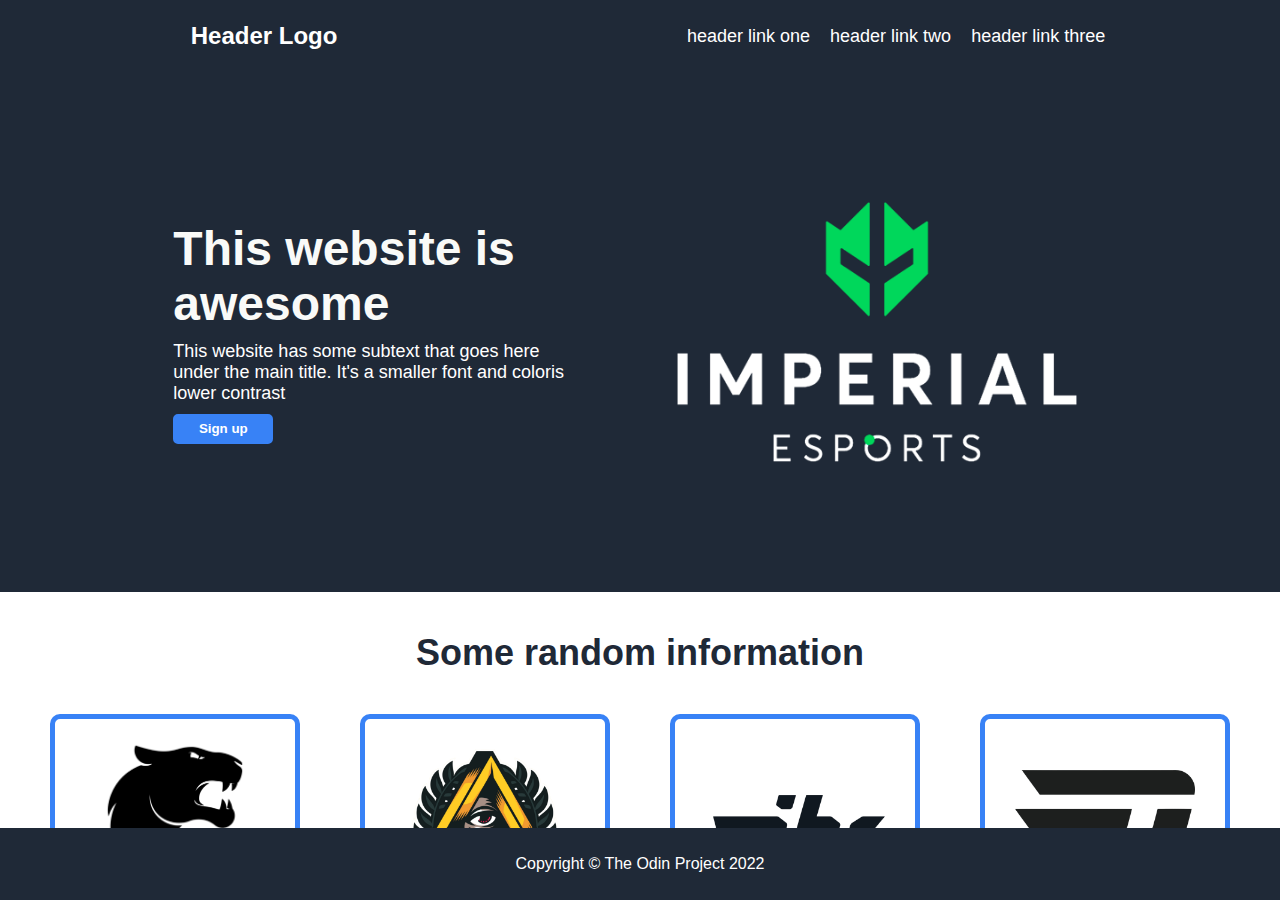
<file: landing page/index.html>
<!DOCTYPE html>
<html lang="en">
  <head>
    <meta charset="UTF-8">
    <meta http-equiv="X-UA-Compatible" content="IE=edge">
    <meta name="viewport" content="width=device-width, initial-scale=1.0">
    <title>The Holy Grail</title>
    <link rel="stylesheet" href="style.css">
  </head>

  <body>
    <div class="header">
      <div class="logo">Header Logo</div>
      <div class="links">
        <a href="#">header link one</a>
        <a href="#">header link two</a>
        <a href="#">header link three</a>
      </div>
    </div>

    <div class="main">
      <div class="introduction">
        <div class="signuptext">
          <div class="title">
            This website is awesome
          </div>
          <div class="secondary-text">
            This website has some subtext that goes here under the main title. It's a smaller font and coloris lower contrast
          </div>
          <button class="signup-button">Sign up</button>
        </div>
        <img class="main-logo" src="./imperial.png" alt="imperial">
      </div>

      <div class="information">
        <div class="information-title">Some random information</div>
        <div class="image-boxes">
          <div class="image-box">
            <div class="frame">
              <img class="teams-image" src="./furia.png" alt="imperial">
            </div>
            <div class="image-subtext">This is some subtext under an ilustration or image</div>
          </div>
          <div class="image-box">
            <div class="frame">
              <img class="teams-image" src="./godsent.png" alt="imperial">
            </div>
            <div class="image-subtext">This is some subtext under an ilustration or image</div>
          </div>
          <div class="image-box">
            <div class="frame">
              <img class="teams-image" src="./mibr.png" alt="imperial">
            </div>
            <div class="image-subtext">This is some subtext under an ilustration or image</div>
          </div>
          <div class="image-box">
            <div class="frame">
              <img class="teams-image" src="./pain.png" alt="imperial">
            </div>
            <div class="image-subtext">This is some subtext under an ilustration or image</div>
          </div>
        </div>
      </div>

      <div class="quotes">
        <div class="quotes-text">This is an inspiring quote, or a testimonial from a customer. Maybe it's just filling up space, or maybe people will actually read it. Who knows? All i know is that it looks nice.</div>
        <div class="quotes-author">-Thor, God of Thunder</div>
      </div> 
      <div class="signup">
        <div class="signup-box">
          <div>
            <div class="signup-header">Call to action! It's time!</div>
            <div>Sign up for our product by clicking that button over there!</div>
          </div>
          <button class="signup-button2">Sign up</button>
        </div>
      </div>
    </div>

    <div class="footer">
      Copyright © The Odin Project 2022
    </div>
  </body>
</html>
</file>
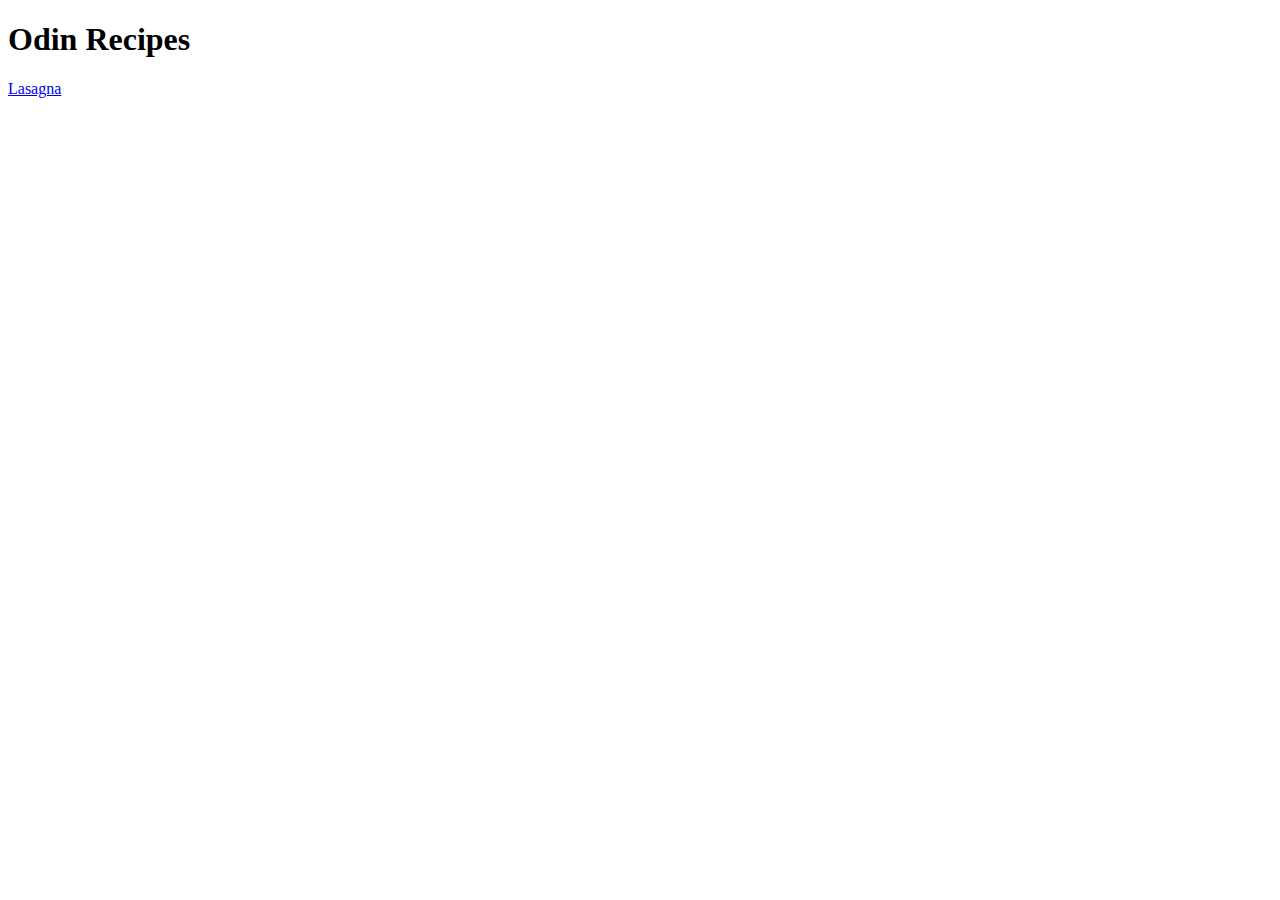
<file: odin-recipes/index.html>
<!DOCTYPE html>
<html lang="en">
  <head>
    <meta charset="UTF-8">
    <title>My First Webpage</title>
  </head>

  <body>
    <h1>Odin Recipes</h1>
    <a href="recipes/lasagna.html">Lasagna</a>
  </body>
</html>
</file>
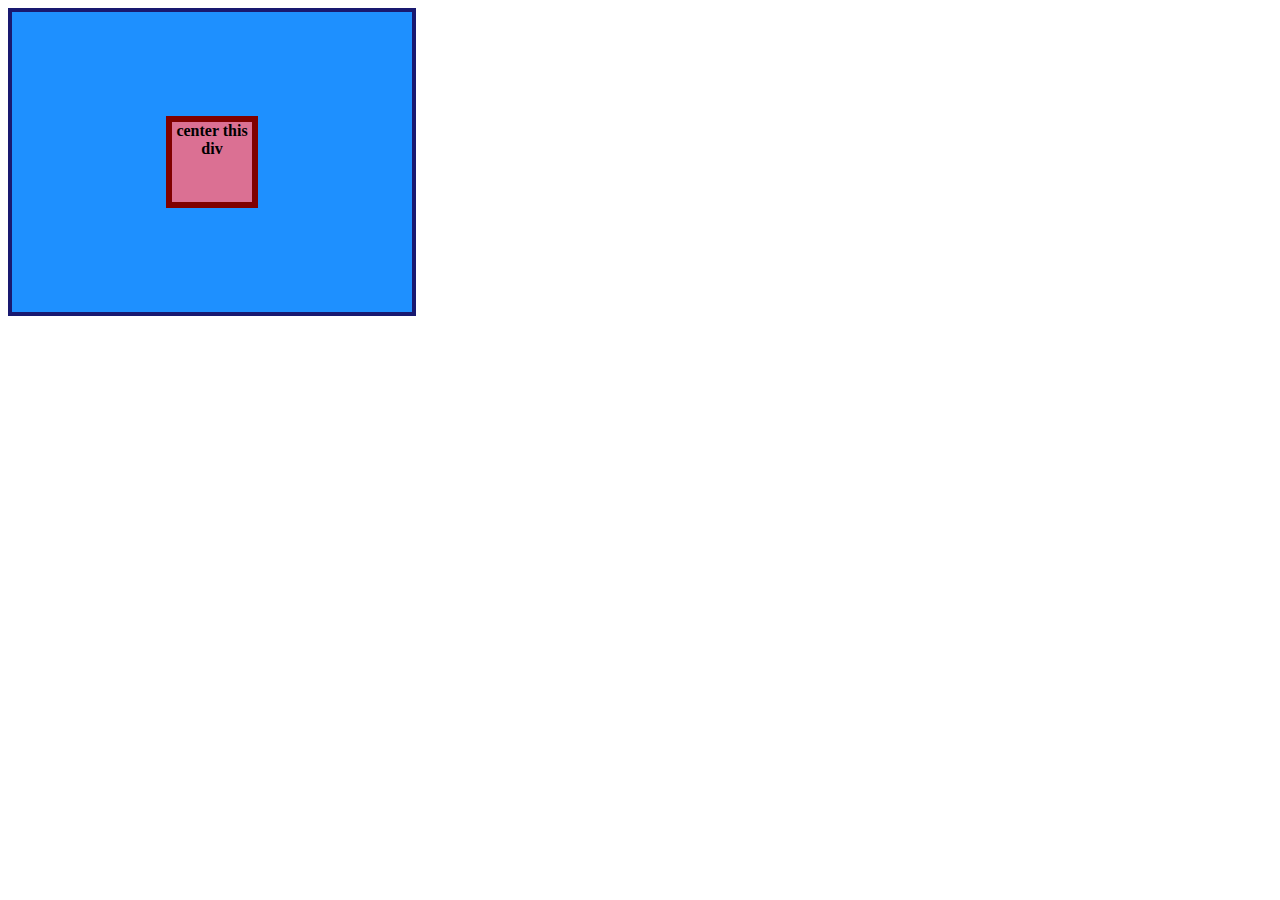
<file: flex/1/index.html>
<!DOCTYPE html>
<html lang="en">
  <head>
    <meta charset="UTF-8">
    <meta http-equiv="X-UA-Compatible" content="IE=edge">
    <meta name="viewport" content="width=device-width, initial-scale=1.0">
    <title>CENTER THIS DIV</title>
    <link rel="stylesheet" href="style.css">
  </head>
  <body>
    <div class="container">
      <div class="box">center this div</div>
    </div>
  </body>
</html>
</file>
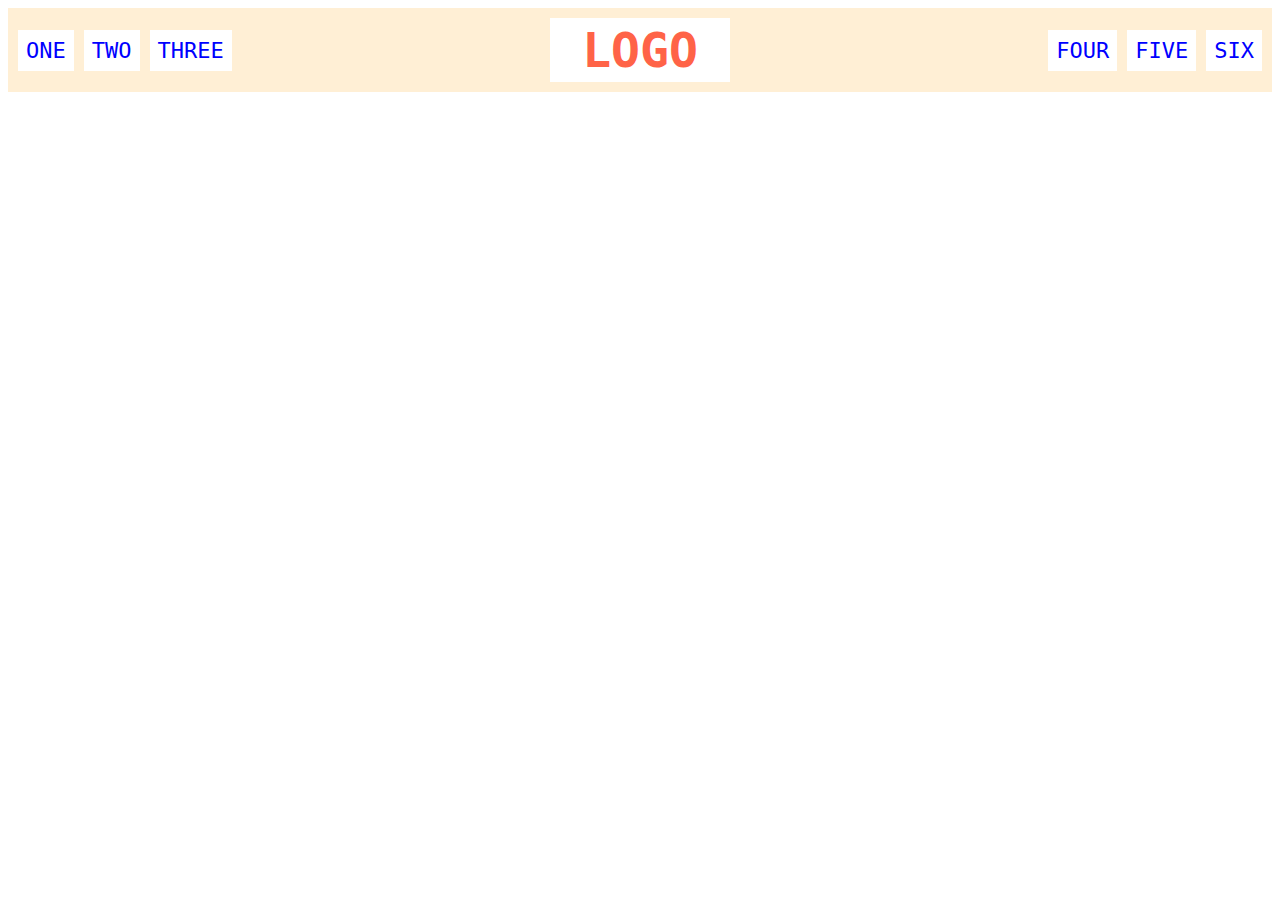
<file: flex/2/index.html>
<!DOCTYPE html>
<html lang="en">
  <head>
    <meta charset="UTF-8">
    <meta http-equiv="X-UA-Compatible" content="IE=edge">
    <meta name="viewport" content="width=device-width, initial-scale=1.0">
    <title>Flex Header</title>
    <link rel="stylesheet" href="style.css">
  </head>
  <body>
    <div class="header">
      <div class="left-links">
        <ul>
          <li><a href="#">ONE</a></li>
          <li><a href="#">TWO</a></li>
          <li><a href="#">THREE</a></li>
        </ul>
      </div>
      <div class="logo">LOGO</div>
      <div class="right-links">
        <ul>
          <li><a href="#">FOUR</a></li>
          <li><a href="#">FIVE</a></li>
          <li><a href="#">SIX</a></li>
        </ul>
      </div>
    </div>
  </body>
</html>
</file>
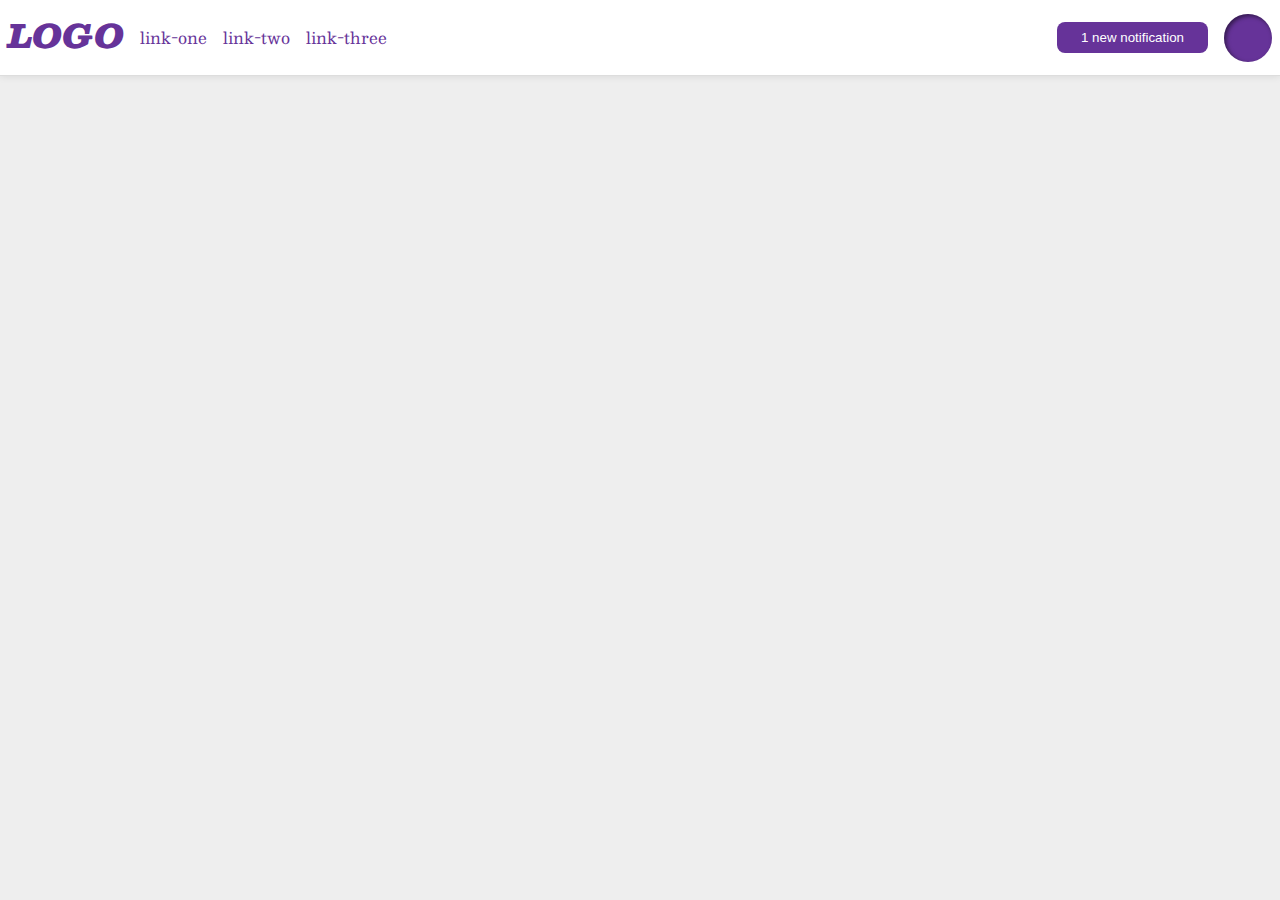
<file: flex/3/index.html>
<!DOCTYPE html>
<html lang="en">
  <head>
    <meta charset="UTF-8">
    <meta http-equiv="X-UA-Compatible" content="IE=edge">
    <meta name="viewport" content="width=device-width, initial-scale=1.0">
    <title>Flex Header 2</title>
    <link rel="stylesheet" href="style.css">
  </head>
  <body>
    <div class="header">
      <div class="header-left">
        <div class="logo">
          LOGO
        </div>
        <ul class="links">
          <li><a href="google.com">link-one</a></li>
          <li><a href="google.com">link-two</a></li>
          <li><a href="google.com">link-three</a></li>
        </ul>
      </div>
      <div class="header-right">
        <button class="notifications">
          1 new notification
        </button>
        <div class="profile-image"></div>
    </div>
    </div>
  </body>
</html>
</file>
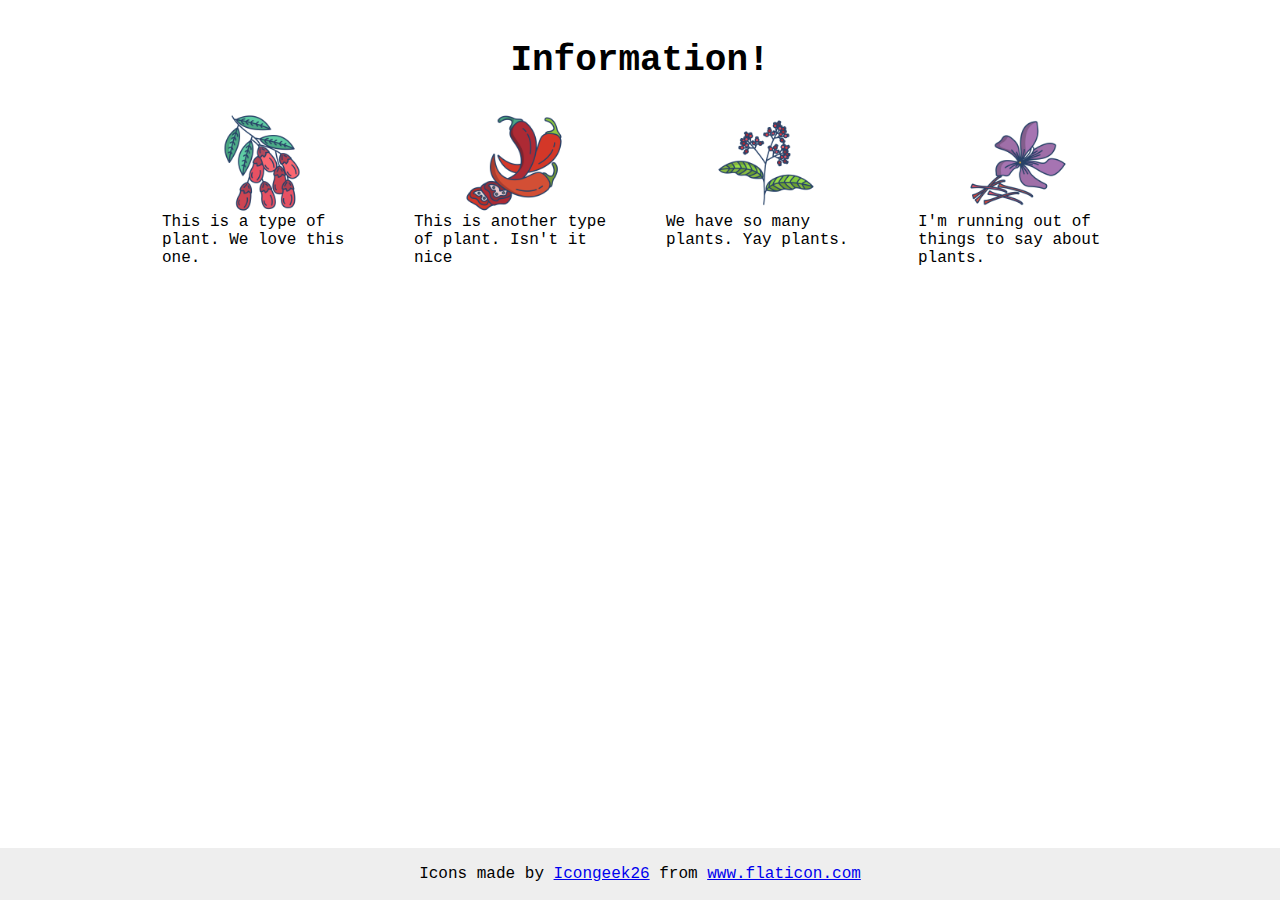
<file: flex/4/index.html>
<!DOCTYPE html>
<html lang="en">
  <head>
    <meta charset="UTF-8">
    <meta http-equiv="X-UA-Compatible" content="IE=edge">
    <meta name="viewport" content="width=device-width, initial-scale=1.0">
    <title>Information</title>
    <link rel="stylesheet" href="style.css">
  </head>
  <body>
    <div class="title">Information!</div>
    <div class="mural">
      <div class="items">
        <img src="./images/barberry.png" alt="barberry">
        <div class="text">This is a type of plant. We love this one.</div>
      </div>
      <div class="items">
        <img src="./images/chilli.png" alt="chili">
        <div class="text">This is another type of plant. Isn't it nice</div>
      </div>
      <div class="items">     
        <img src="./images/pepper.png" alt="pepper">
        <div class="text">We have so many plants. Yay plants.</div>
      </div> 
      <div class="items">
        <img src="./images/saffron.png" alt="saffron">
        <div class="text">I'm running out of things to say about plants.</div>
      </div> 
    </div>
    <!-- disregard this section, it's here to give attribution to the creator of these icons -->
    <div class="footer">
      <div>Icons made by <a href="https://www.flaticon.com/authors/icongeek26" title="Icongeek26">Icongeek26</a> from <a href="https://www.flaticon.com/" title="Flaticon">www.flaticon.com</a></div>
    </div>
  </body>
</html>
</file>
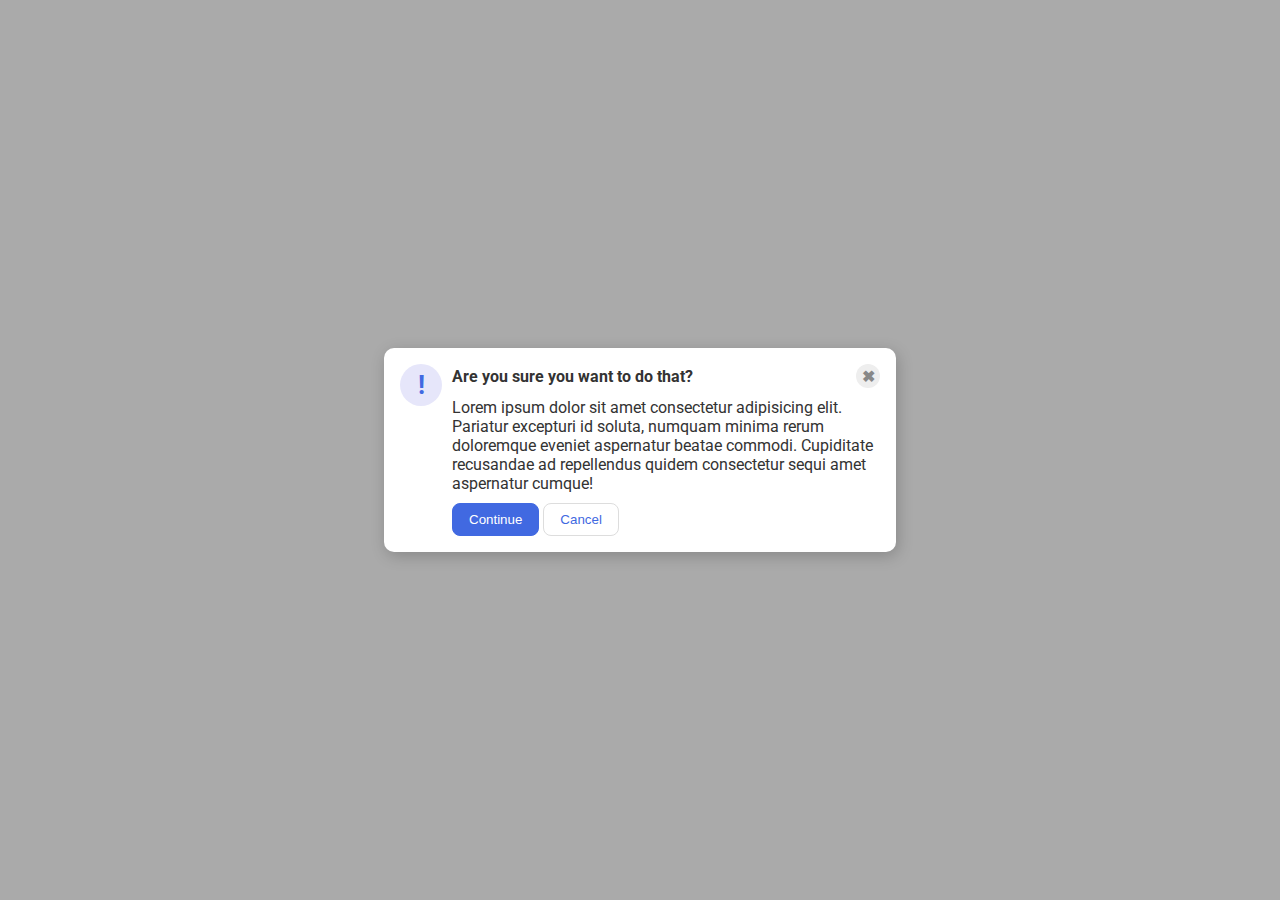
<file: flex/5/index.html>
<!DOCTYPE html>
<html lang="en">
  <head>
    <meta charset="UTF-8">
    <meta http-equiv="X-UA-Compatible" content="IE=edge">
    <meta name="viewport" content="width=device-width, initial-scale=1.0">
    <link rel="stylesheet" href="style.css">
    <title>Modal</title>
  </head>
  <body>
    <div class="modal">
      <div class="icon">!</div>
      <div class="content">
        <div class="top">
          <div class="header">Are you sure you want to do that?</div>
          <div class="close-button">✖</div>
        </div>
        <div class="text">Lorem ipsum dolor sit amet consectetur adipisicing elit. Pariatur excepturi id soluta, numquam minima rerum doloremque eveniet aspernatur beatae commodi. Cupiditate recusandae ad repellendus quidem consectetur sequi amet aspernatur cumque!</div>
        <div class="buttons">
          <button class="continue">Continue</button>
          <button class="cancel">Cancel</button>
        </div>
      </div>
    </div>
  </body>
</html>
</file>
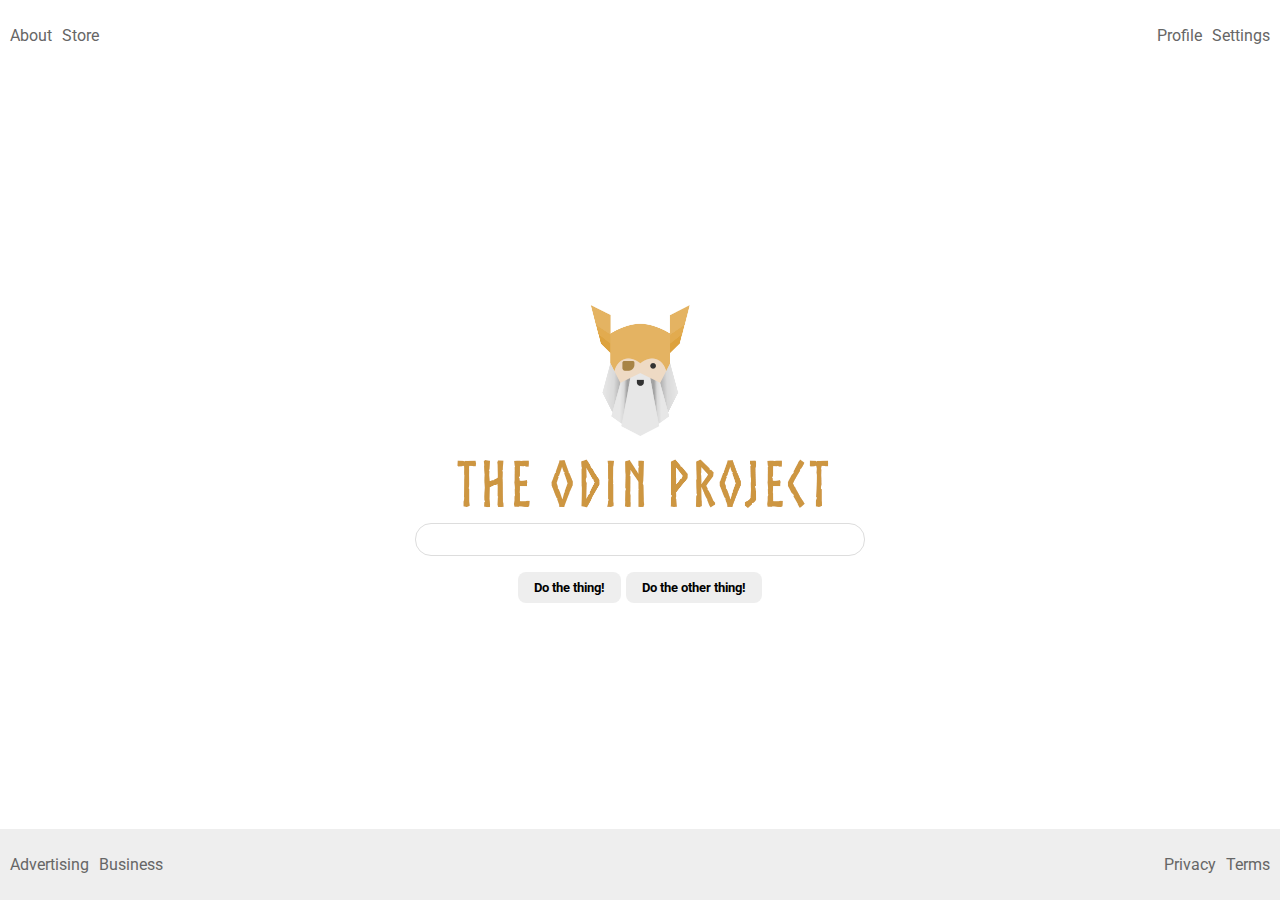
<file: flex/6/index.html>
<!DOCTYPE html>
<html lang="en">
  <head>
    <meta charset="UTF-8">
    <meta http-equiv="X-UA-Compatible" content="IE=edge">
    <meta name="viewport" content="width=device-width, initial-scale=1.0">
    <title>LAYOUT</title>
    <link rel="stylesheet" href="./style.css">
  </head>
  <body>
    <div class="header">
      <ul class="left-links">
        <li><a href="#">About</a></li>
        <li><a href="#">Store</a></li>
      </ul>
      <ul class="right-links">
        <li><a href="#">Profile</a></li>
        <li><a href="#">Settings</a></li>
      </ul>
    </div>
    <div class="content">
      <img src="./logo.png" alt="">
      <div class="input">
        <input type="text">
      </div>
      <div class="buttons">
        <button>Do the thing!</button>
        <button>Do the other thing!</button>
      </div>
    </div>
    <div class="footer">
      <ul class="left-links">
        <li><a href="#">Advertising</a></li>
        <li><a href="#">Business</a></li>
      </ul>
      <ul class="right-links">
        <li><a href="#">Privacy</a></li>
        <li><a href="#">Terms</a></li>
      </ul>
    </div>
  </body>
</html>
</file>
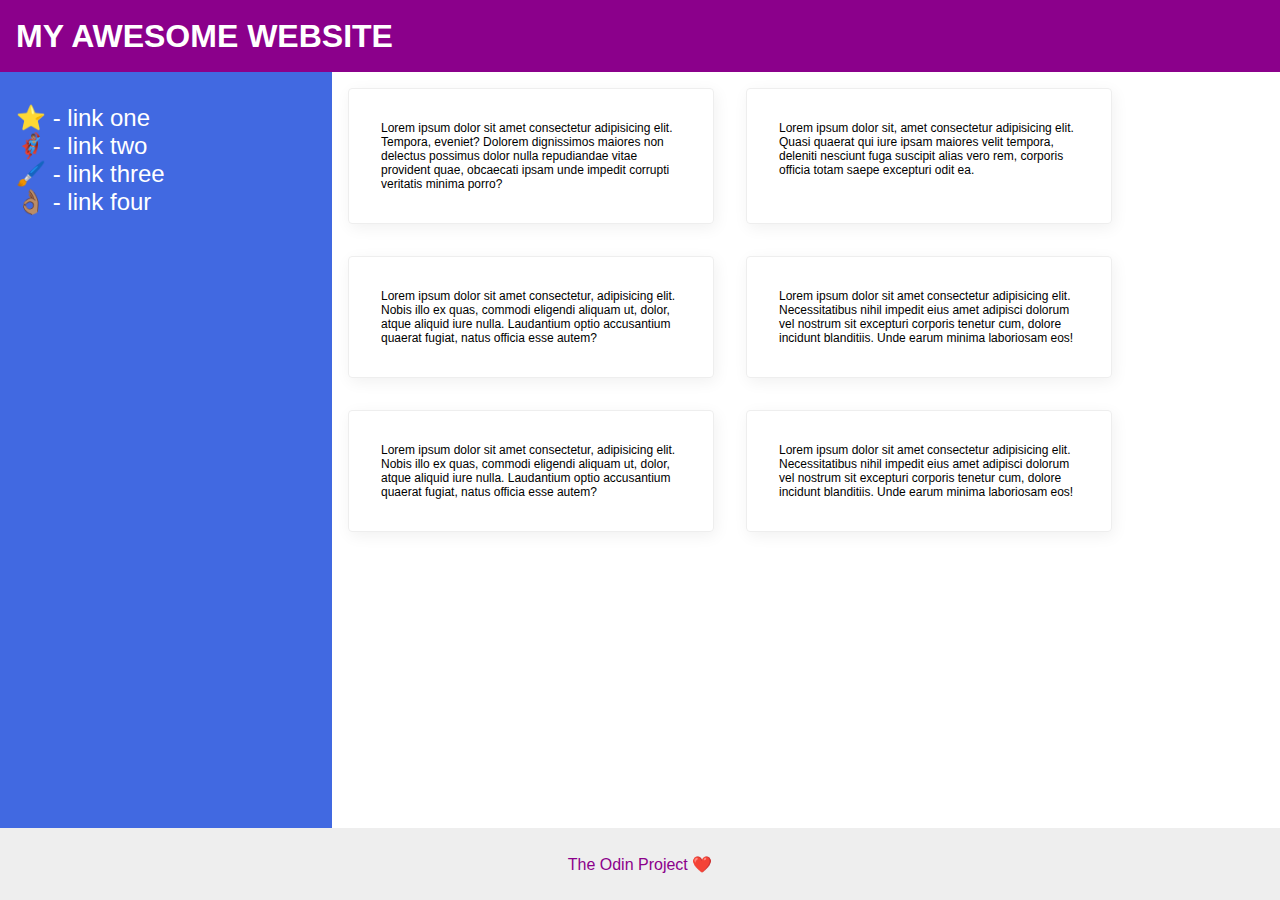
<file: flex/7/index.html>
<!DOCTYPE html>
<html lang="en">
  <head>
    <meta charset="UTF-8">
    <meta http-equiv="X-UA-Compatible" content="IE=edge">
    <meta name="viewport" content="width=device-width, initial-scale=1.0">
    <title>The Holy Grail</title>
    <link rel="stylesheet" href="style.css">
  </head>
  <body>
    <div class="header">
      MY AWESOME WEBSITE
    </div>
    <div class="main">
      <div class="sidebar">
        <ul>
          <li><a href="#">⭐ - link one</a></li>
          <li><a href="#">🦸🏽‍♂️ - link two</a></li>
          <li><a href="#">🖌️ - link three</a></li>
          <li><a href="#">👌🏽 - link four</a></li>
        </ul>
      </div>
      <div class="cards">
        <div class="card">Lorem ipsum dolor sit amet consectetur adipisicing elit. Tempora, eveniet? Dolorem dignissimos maiores non delectus possimus dolor nulla repudiandae vitae provident quae, obcaecati ipsam unde impedit corrupti veritatis minima porro?</div>
        <div class="card">Lorem ipsum dolor sit, amet consectetur adipisicing elit. Quasi quaerat qui iure ipsam maiores velit tempora, deleniti nesciunt fuga suscipit alias vero rem, corporis officia totam saepe excepturi odit ea.</div>
        <div class="card">Lorem ipsum dolor sit amet consectetur, adipisicing elit. Nobis illo ex quas, commodi eligendi aliquam ut, dolor, atque aliquid iure nulla. Laudantium optio accusantium quaerat fugiat, natus officia esse autem?</div>
        <div class="card">Lorem ipsum dolor sit amet consectetur adipisicing elit. Necessitatibus nihil impedit eius amet adipisci dolorum vel nostrum sit excepturi corporis tenetur cum, dolore incidunt blanditiis. Unde earum minima laboriosam eos!</div>
        <div class="card">Lorem ipsum dolor sit amet consectetur, adipisicing elit. Nobis illo ex quas, commodi eligendi aliquam ut, dolor, atque aliquid iure nulla. Laudantium optio accusantium quaerat fugiat, natus officia esse autem?</div>
        <div class="card">Lorem ipsum dolor sit amet consectetur adipisicing elit. Necessitatibus nihil impedit eius amet adipisci dolorum vel nostrum sit excepturi corporis tenetur cum, dolore incidunt blanditiis. Unde earum minima laboriosam eos!</div>
      </div>
    </div>
    <div class="footer">
      The Odin Project ❤️
    </div>
  </body>
</html>
</file>
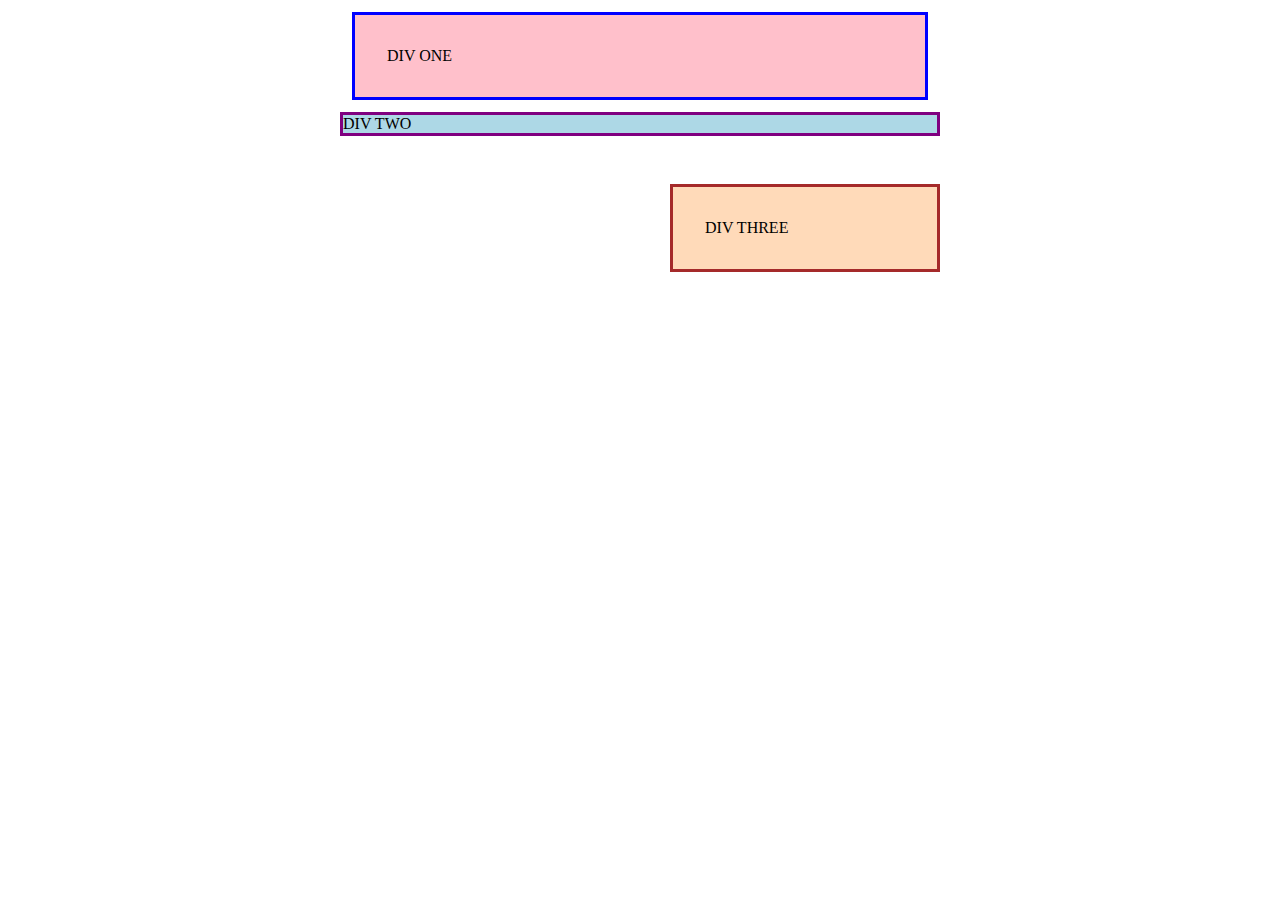
<file: margin-and-padding/1/index.html>
<!DOCTYPE html>
<html lang="en">
  <head>
    <meta charset="UTF-8">
    <meta http-equiv="X-UA-Compatible" content="IE=edge">
    <meta name="viewport" content="width=device-width, initial-scale=1.0">
    <title>Margin and Padding exercise</title>
    <link rel="stylesheet" href="style.css">
  </head>
  <body>
    <div class="one">
      DIV ONE
    </div>
    <div class="two">
      DIV TWO
    </div>
    <div class="three">
      DIV THREE
    </div>
  </body>
</html>
</file>
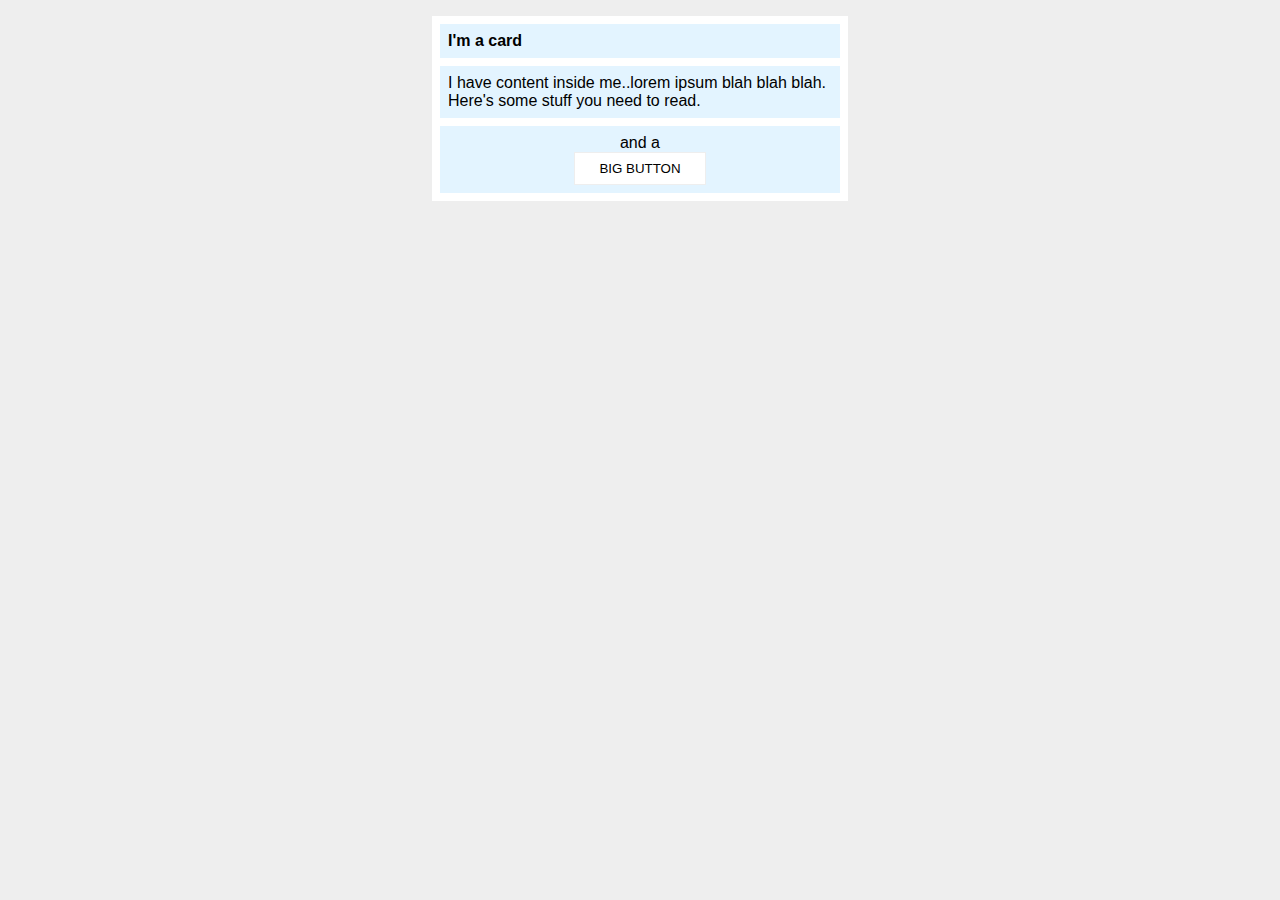
<file: margin-and-padding/2/index.html>
<!DOCTYPE html>
<html lang="en">
  <head>
    <meta charset="UTF-8">
    <meta http-equiv="X-UA-Compatible" content="IE=edge">
    <meta name="viewport" content="width=device-width, initial-scale=1.0">
    <title>Margin and Padding exercise 2</title>
    <link rel="stylesheet" href="style.css">
  </head>
  <body>
    <div class="card">
      <h1 class="title">I'm a card</h1>
      <div class="content">I have content inside me..lorem ipsum blah blah blah. Here's some stuff you need to read.</div>
      <div class="button-container">and a <button class="big-button">BIG BUTTON</button></div>
    </div>
  </body>
</html>
</file>
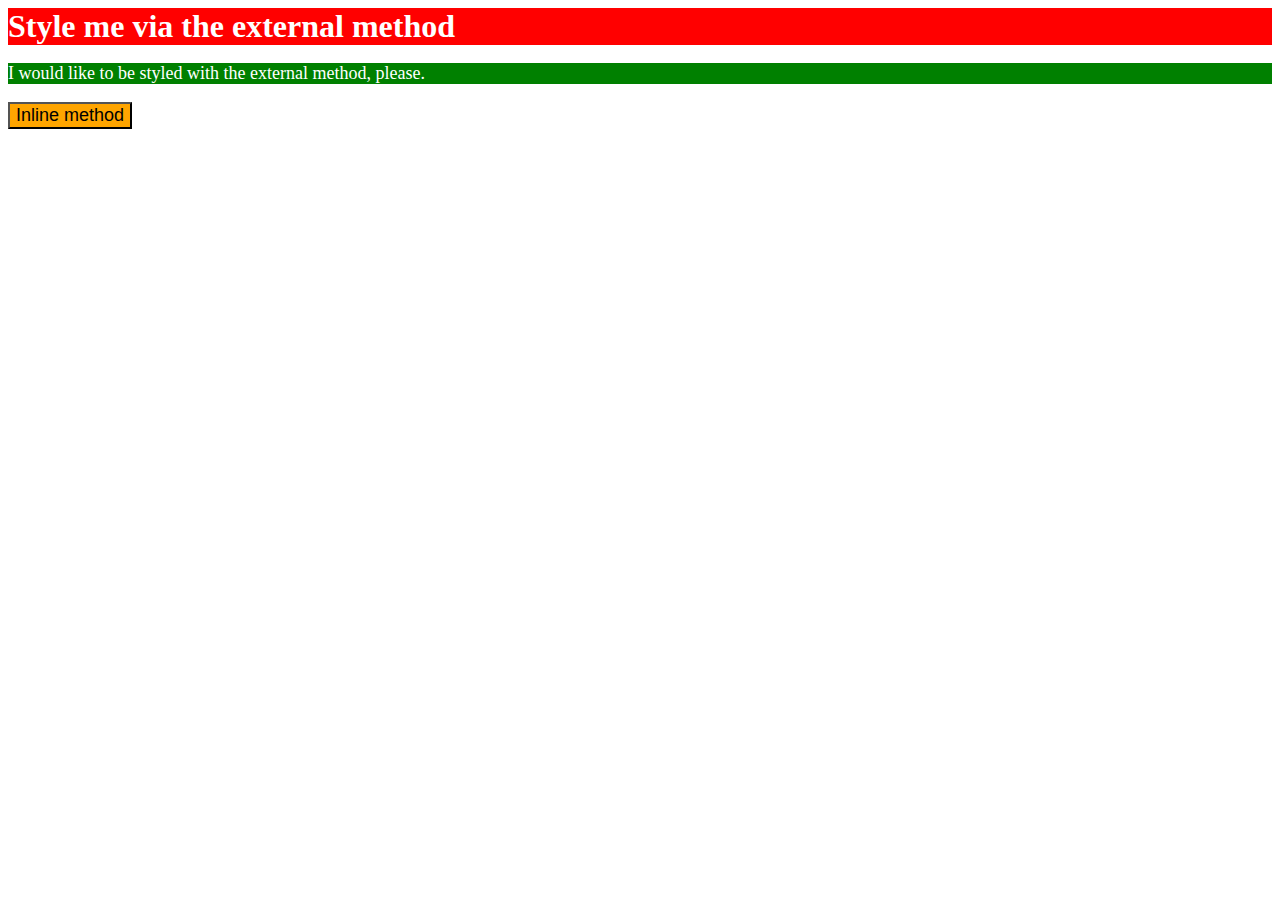
<file: css-foundations/exercises/1/index.html>
<!DOCTYPE html>
<html lang="en">
<head>
    <link rel="stylesheet" href="styles.css">
    <style>
    p {
        color: white;
        background-color: green;
        font-size: 18px;
    }

    </style>
</head>
<div>Style me via the external method</div>
<p>I would like to be styled with the external method, please.</p>
<button style="background-color:orange; font-size: 18px;">Inline method</button>
</html>
</file>
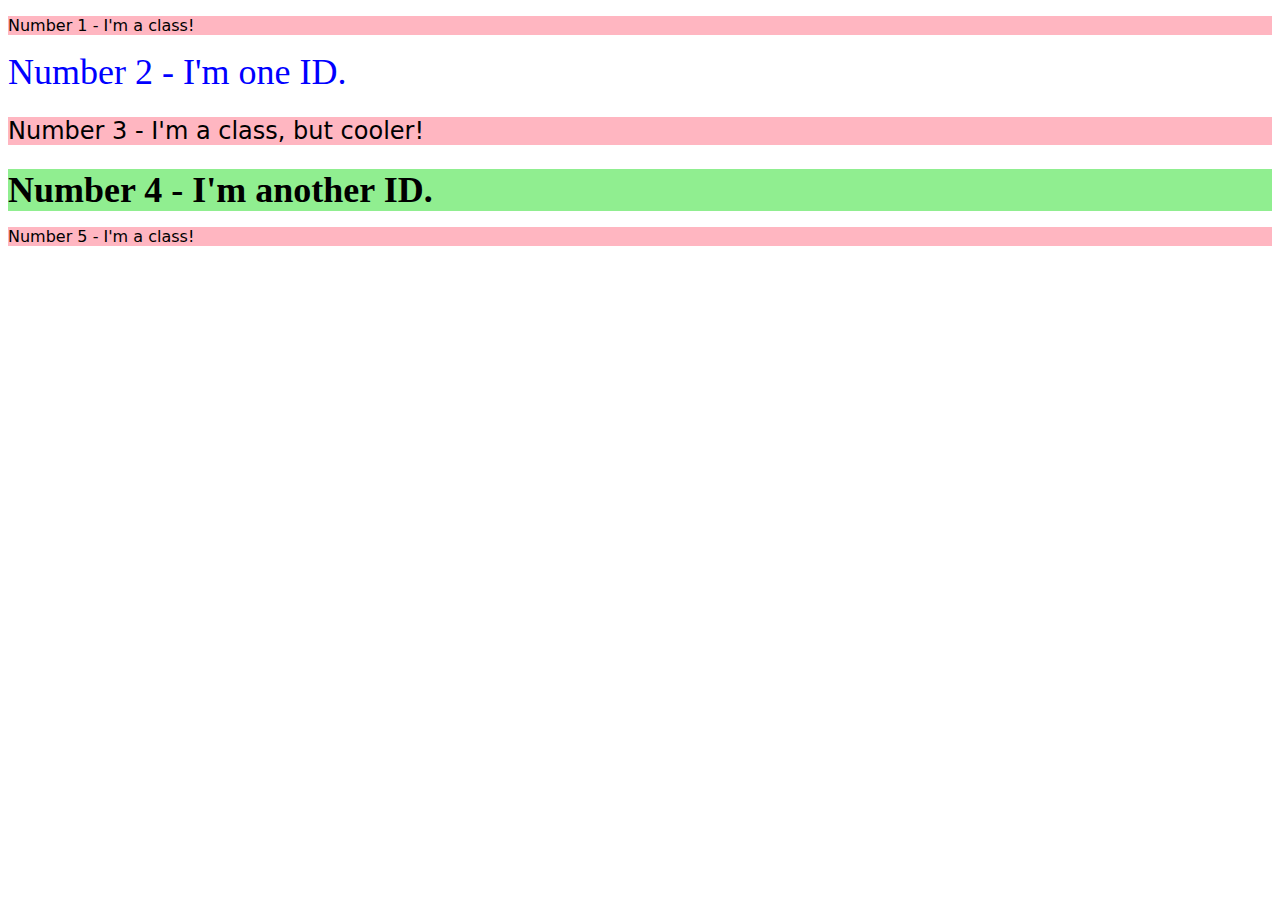
<file: css-foundations/exercises/2/index.html>
<!DOCTYPE html>
<html lang="en">
  <head>
    <meta charset="UTF-8">
    <meta http-equiv="X-UA-Compatible" content="IE=edge">
    <meta name="viewport" content="width=device-width, initial-scale=1.0">
    <title>Class and ID Selectors</title>
    <link rel="stylesheet" href="style.css">
  </head>
  <body>
    <p class="odds">Number 1 - I'm a class!</p>
    <div id="even2">Number 2 - I'm one ID.</div>
    <p class="odds cooler">Number 3 - I'm a class, but cooler!</p>
    <div id="even4">Number 4 - I'm another ID.</div>
    <p class="odds">Number 5 - I'm a class!</p>
  </body>
</html>
</file>
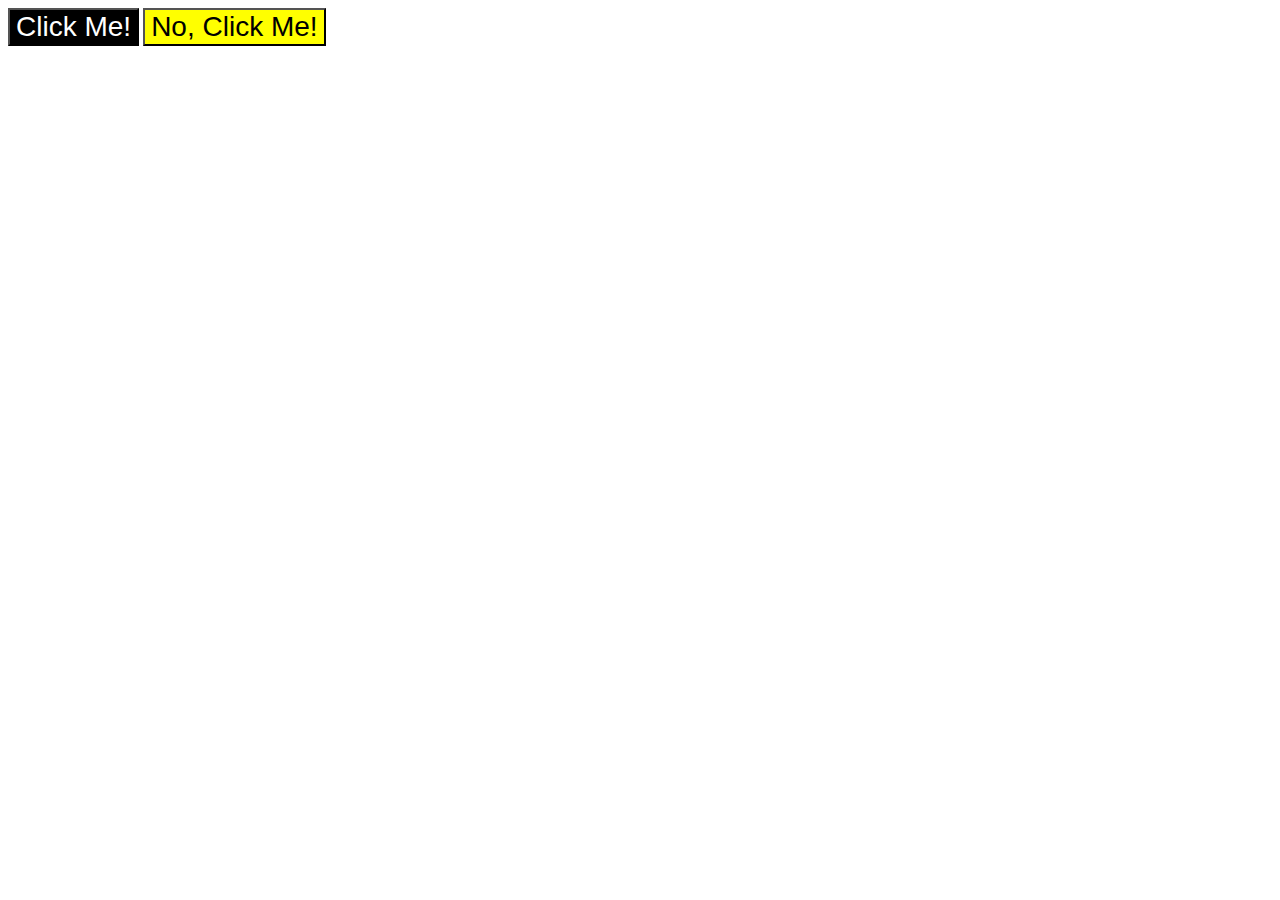
<file: css-foundations/exercises/3/index.html>
<!DOCTYPE html>
<html lang="en">
  <head>
    <meta charset="UTF-8">
    <meta http-equiv="X-UA-Compatible" content="IE=edge">
    <meta name="viewport" content="width=device-width, initial-scale=1.0">
    <title>Grouping Selectors</title>
    <link rel="stylesheet" href="style.css">
  </head>
  <body>
    <button class="clickme1">Click Me!</button>
    <button class="clickme2">No, Click Me!</button>
  </body>
</html>
</file>
<file: landing page/style.css>
body {
  font-family: Roboto, Oxygen, Ubuntu, Cantarell, 'Open Sans', 'Helvetica Neue', sans-serif;
  margin: 0;
  min-height: 100vh;
  display: flex;
  flex-direction: column;
  justify-content: space-between;
}
html,
body,
.page {
  height: 100%; /* needed for proper layout */
}

body {
  overflow: hidden;
}

.header {
  flex: 0 0 auto;
  height: 72px;
  background: #1F2937;
  color: white;
  font-size: 24px;
  padding-left: 16px;
  align-items: center;
  display: flex;
  justify-content: space-around;
}

.footer {
  flex: 0 0 auto;
  height: 72px;
  background: #1F2937;
  color: white;
  display: flex;
  justify-content: center;
  align-items: center;
}

.main {
  display: flex;
  flex-direction: column;
  overflow: hidden;
  flex: 1 1 auto;
  position: relative;/* need this to position inner content */
  overflow-y: auto;
}

.logo {
  font-weight: 900;
}

.links {
  gap: 20px;
  display: flex;
}


a {
  text-decoration: none;
  color: white;
  font-size: 18px;
}

.introduction {
  display: flex;
  background: #1F2937;
  color: white;
  justify-content: space-evenly;
  align-items: center;
  padding: 100px;
  
}

.signuptext {
  display: flex;
  flex-direction: column;
  width: 400px;
  justify-content: center;
}
.main-logo {
  padding:30px;
  width: 400px;
}
.title {
  font-size: 48px;
  font-weight: 800;
  color: #f9faf8;
}

.secondary-text {
  font-size: 18px;
  color: white;
  margin-top: 10px;
  margin-bottom: 10px;
}

.signup-button {
  background-color: #3882f6;
  color: white;
  border: 2px solid #3882f6;
  border-radius: 5px;
  width: 100px;
  height: 30px;
  font-weight: bold;
}
.image-box{
 display: flex;
 flex-direction: column;
 align-items: center;
 width: 270px;
 height:270px;
}
.image-boxes {
  display: flex;
  flex-direction: row;
  gap: 40px;
  height: 350px;
}
.image-subtext{
  display: flex;
  flex-wrap: wrap;
  padding-left: 20px;
}


.information {
  display: flex;
  flex-direction: column;
  align-items: center;

}

.information-title {
  font-size: 36px;
  color: #1f2937;
  font-weight: 800;
  padding: 40px;
}
.teams-image {
  padding: 20px;
  border-radius: 10px;
  max-width: 180px;
  max-height: 180px;
}
.frame {
  border: 5px solid #3882f6;
  border-radius: 10px;
  width: 240px;
  height: 240px;
  display: flex;
  align-items: center;
  justify-content: center;
}


.quotes {
  display: flex;
  flex-direction: column;
  background-color: #e5e7eB;
  color: #1F2937;
  font-size: 36px;
  flex-wrap: wrap;
  padding-left: 250px;
  padding-right: 250px;
  padding-top: 150px;
  padding-bottom: 150px;
}

.quotes-text {
  font-size: 36px;
  font-style: italic;
  font-weight: 400;
}
.quotes-author {
  display: flex;
  font-weight: BOLD;
  justify-content:flex-end;
}

.signup {
  display: flex;
  align-items: center;
  margin: 1px;
  padding: 100px;
  padding-left: 300px;
  padding-right: 300px;
}

.signup-box {
  background-color: #3882f6;
  color:white;
  border-radius: 10px;
  padding: 50px;
  display: flex;
  flex-direction: row;
  flex-grow: 1;
  justify-content: space-around;
}

.signup-button2 {
  background-color: #3882f6;
  color: white;
  border: 2px solid white;
  border-radius: 5px;
  width: 100px;
  height: 30px;
  font-weight: bold;
}

.signup-header {
  font-weight: bold;
}
</file>
<file: flex/1/style.css>
.container {
    background: dodgerblue;
    border: 4px solid midnightblue;
    width: 400px;
    height: 300px;
    display: flex;
    align-items: center;
    justify-content: center;
  }
  
  .box {
    background: palevioletred;
    font-weight: bold;
    text-align: center;
    border: 6px solid maroon;
    width: 80px;
    height: 80px;
  }
</file>
<file: flex/2/style.css>
.header  {
  font-family: monospace;
  background: papayawhip;
  display: flex;
  align-items: center;
  justify-content: space-between;
}

.logo {
  font-size: 48px;
  font-weight: 900;
  color: tomato;
  background: white;
  padding: 4px 32px;
  /* flex:1; */
  margin:10px;
}

ul {
  /* this removes the dots on the list items*/
  list-style-type: none;
  display: flex;
  gap: 10px;
  padding: 10px;
  justify-content: center;
}

a {
  font-size: 22px;
  background: white;
  color:blue;
  padding: 8px;
  /* this removes the line under the links */
  text-decoration: none;
}
</file>
<file: flex/3/style.css>
/* this is some magical font-importing.  
you'll learn about it later. */
@import url('https://fonts.googleapis.com/css2?family=Besley:ital,wght@0,400;1,900&display=swap');

body {
  margin: 0;
  background: #eee;
  font-family: Besley, serif;
}

.header {
  background: white;
  border-bottom: 1px solid #ddd;
  box-shadow: 0 0 8px rgba(0,0,0,.1);
  display: flex;
  justify-content: space-between;
  padding: 8px;

}

.profile-image {
  background: rebeccapurple;
  box-shadow: inset 2px 2px 4px rgba(0,0,0,.5);
  border-radius: 50%;
  width: 48px;
  height:  48px;
}

.logo {
  color: rebeccapurple;
  font-size: 32px;
  font-weight: 900;
  font-style: italic;
}

button {
  border: none;
  border-radius: 8px;
  background: rebeccapurple;
  color: white;
  padding: 8px 24px;
  white-space: nowrap;
}

a {
  /* this removes the line under our links */
  text-decoration: none;
  color: rebeccapurple;
}

ul {
  list-style-type: none;
}

li{
  white-space: nowrap;
}

.links {
  display: flex;
  gap: 16px;
  padding-left: 16px;
  padding-right: 16px;
}
.header-left{
  display:flex;
}
.header-right{
  display:flex;
  align-items: center;
  gap: 16px;
}
</file>
<file: flex/4/style.css>
body {
  font-family: 'Courier New', Courier, monospace;
}

img {
  width: 100px;
  height: 100px;
}

.title {
  font-size: 36px;
  font-weight: 900;
}

/* do not edit this footer */
.footer {
  position: fixed;
  bottom: 0;
  left: 0;
  right: 0;
  height: 52px;
  display: flex;
  align-items: center;
  justify-content: center;
  background: #eee;
}
.mural {
  display: flex;
  gap: 52px;
  flex-wrap: wrap;
}

body {
  display: flex;
  flex-direction: column;
  align-items: center;
}
.items{
  display: flex;
  flex-direction: column;
  align-items: center;
  width: 200px;
}

.title {
  margin: 32px;
}
</file>
<file: flex/5/style.css>
@import url('https://fonts.googleapis.com/css2?family=Roboto:wght@400;700&display=swap');

html, body {
  height: 100%;
}

body {
  font-family: Roboto, sans-serif;
  margin: 0;
  background: #aaa;
  color: #333;
  /* I'll give you this one for free lol */
  display: flex;
  align-items: center;
  justify-content: center;
}

.modal {
  background: white;
  width: 480px;
  border-radius: 10px;
  box-shadow: 2px 4px 16px rgba(0,0,0,.2);
  display: flex;
  flex-direction: row;
  padding: 16px;
  gap:10px
}

.icon {
  color: royalblue;
  font-size: 26px;
  font-weight: 700;
  background: lavender;
  width: 42px;
  height: 42px;
  border-radius: 50%;
  display: flex;
  align-items: center;
  justify-content: center;
}

.close-button {
  background: #eee;
  border-radius: 50%;
  color: #888;
  font-weight: 400;
  font-size: 16px;
  height: 24px;
  width: 24px;
  display: flex;
  align-items: center;
  justify-content: center;
}

button {
  padding: 8px 16px;
  border-radius: 8px;
}

button.continue {
  background: royalblue;
  border: 1px solid royalblue;
  color: white;
}

.content {
}

.text {
  margin-bottom:10px;
  margin-top:10px;
}

button.cancel {
  background: white;
  border: 1px solid #ddd;
  color: royalblue;
}

.content {
  display: flex;
  flex-direction: column;
  flex: 1;
}

.top {
  display: flex;
  justify-content: space-between;
  align-items: center;
}

.header {
  font-weight: bold;
}

.close-button {
  font-weight: bold;
  min-width: 24px;
  min-height: 24px;
  align-items: center;
}

.buttons {
  display: flex;
  flex-direction: row;
  gap: 4px;
}
</file>
<file: flex/6/style.css>
@import url('https://fonts.googleapis.com/css2?family=Roboto:wght@400;700&display=swap');

body {
  height: 100vh;
  margin: 0;
  overflow: hidden;
  font-family: Roboto, sans-serif;
  display: flex;
  flex-direction: column;
  justify-content: space-between;
}

img {
  width: 600px;
}

button {
  font-family: Roboto, sans-serif;
  border: none;
  border-radius: 8px;
  background: #eee;
  padding: 8px 16px;
  font-weight: bold;
  cursor:pointer;
}

input {
  border: 1px solid #ddd;
  border-radius: 16px;
  padding: 8px 24px;
  width: 400px;
  margin-bottom: 16px;
}

.header {
  display: flex;
  justify-content: space-between;
  padding: 10px;
}

.footer {
  background-color: #eeeeee;
  display: flex;
  justify-content: space-between;
  padding: 10px;
}

ul {
  display: flex;
  list-style-type: none;
}
a {
  color: #666;
  text-decoration: none;
}

.content {
  align-items: center;
  justify-content: center;
  display: flex;
  flex-direction: column;
}

.buttons {
  display: flex;
  justify-content: center;
  gap:5px;
}
.input {
  display: flex;
  justify-content: center;
}

ul {
  padding-left: 0px;
  gap: 10px;
}
</file>
<file: flex/7/style.css>
body {
  font-family: -apple-system, BlinkMacSystemFont, 'Segoe UI', Roboto, Oxygen, Ubuntu, Cantarell, 'Open Sans', 'Helvetica Neue', sans-serif;
  margin: 0;
  min-height: 100vh;
  display: flex;
  flex-direction: column;
  justify-content: space-between;
}

.header {
  height: 72px;
  background: darkmagenta;
  color: white;
  font-size: 32px;
  font-weight: 900;
  padding-left: 16px;
  align-items: center;
  display: flex;
}

.footer {
  height: 72px;
  background: #eee;
  color: darkmagenta;
  display: flex;
  justify-content: center;
  align-items: center;
}

.sidebar {
  min-width: 300px;
  background: royalblue;
  padding: 16px;
}

.card {
  border: 1px solid #eee;
  box-shadow: 2px 4px 16px rgba(0,0,0,.06);
  border-radius: 4px;
  font-size: 12px;
  padding: 32px;
  width: 300px;
  margin: 16px;
}

.main {
  display: flex;
  flex:1;
}

.cards {
  display: flex;
  flex-wrap: wrap;
  align-content:flex-start;
}

ul {
  list-style-type: none;
  padding-left: 0px;
}

a {
  text-decoration: none;
  color: white;
  font-size: 24px;
}
</file>
<file: margin-and-padding/1/style.css>
body {
    max-width: 600px;
    margin: 0 auto;
  }
  
  .one {
    background: pink;
    border: 3px solid blue;
    /* CHANGE ME */
    padding: 32px;
    margin: 12px;
  }
  
  .two {
    background: lightblue;
    border: 3px solid purple;
    /* CHANGE ME */
    margin-bottom: 48px;
  }
  
  .three {
    background: peachpuff;
    border: 3px solid brown;
    width: 200px;
    /* CHANGE ME */
    padding: 32px;
    margin-left: 330px;
  }
</file>
<file: margin-and-padding/2/style.css>
body {
  background: #eee;
  font-family: sans-serif;
}

.card {
  width: 400px;
  background: #fff;
  margin: 16px auto;
  padding: 8px;
}

.title {
  background: #e3f4ff;
  font-size: 16px;
  padding: 8px;
  margin: 0px;
}

.content {
  background: #e3f4ff;
  padding: 8px;
  margin-top: 8px;
  margin-bottom: 8px;
}

.button-container {
  background: #e3f4ff;
  padding: 8px;
  text-align: center;
}

button {
  background: white;
  border: 1px solid #eee;
  display: block;
  margin:auto;
  padding-right: 24px;
  padding-left: 24px;
  padding-top: 8px;
  padding-bottom: 8px;
}
</file>
<file: css-foundations/exercises/1/styles.css>
div {
   color:white;
   background-color: red;
   font-weight: bold;
   font-size: 32px;
}
</file>
<file: css-foundations/exercises/2/style.css>
.odds {
   background-color: lightpink;
   font-family: Verdana, DejaVu Sans, sans-serif;
}

.odds.cooler{
   font-size: 24px;
}

#even2 {
   color: blue;
   font-size: 36px;
}

#even4 {
   background-color: lightgreen;
   font-weight: bold;
   font-size: 36px;
}
</file>
<file: css-foundations/exercises/3/style.css>
.clickme1 {
   color: white;
   background-color: black;
}

.clickme2 {
   background-color: yellow;
}

.clickme1,
.clickme2 {
   font-size: 28px;
   font-family: Helvetica, "Times New Roman", sans-serif;
}
</file>
